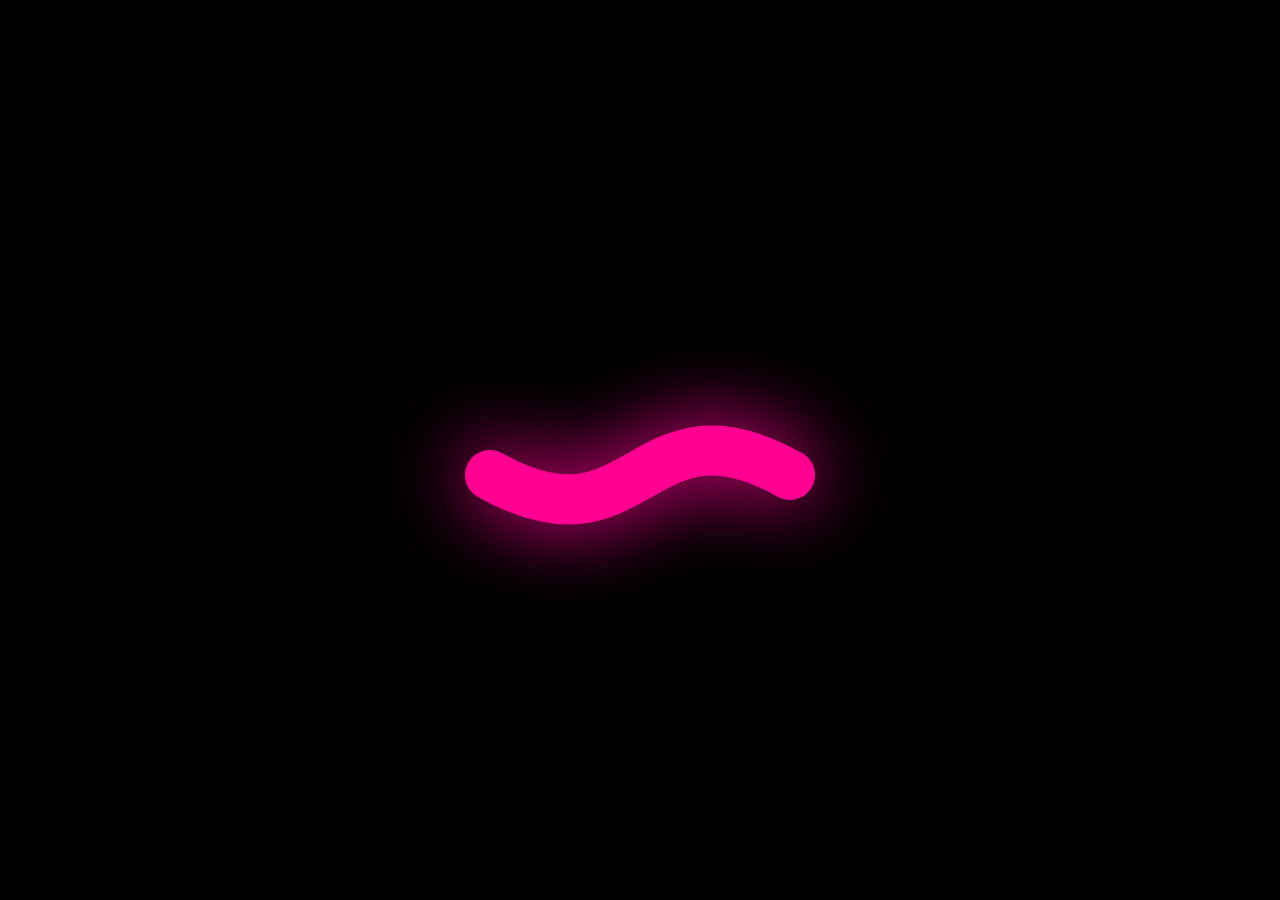
<file: elec-line.html>
<!DOCTYPE html>
<html lang="en">
<head>
  <meta charset="UTF-8">
  <meta name="viewport" content="width=device-width, initial-scale=1.0">
  <title>Electic Line Animation Effect</title>
  <link rel="stylesheet" href="css/elec-line.css">
</head>
<body>
  <svg>
    <path></path>
  </svg>
  <svg>
    <path></path>
  </svg>
  
</body>
</html>
</file>
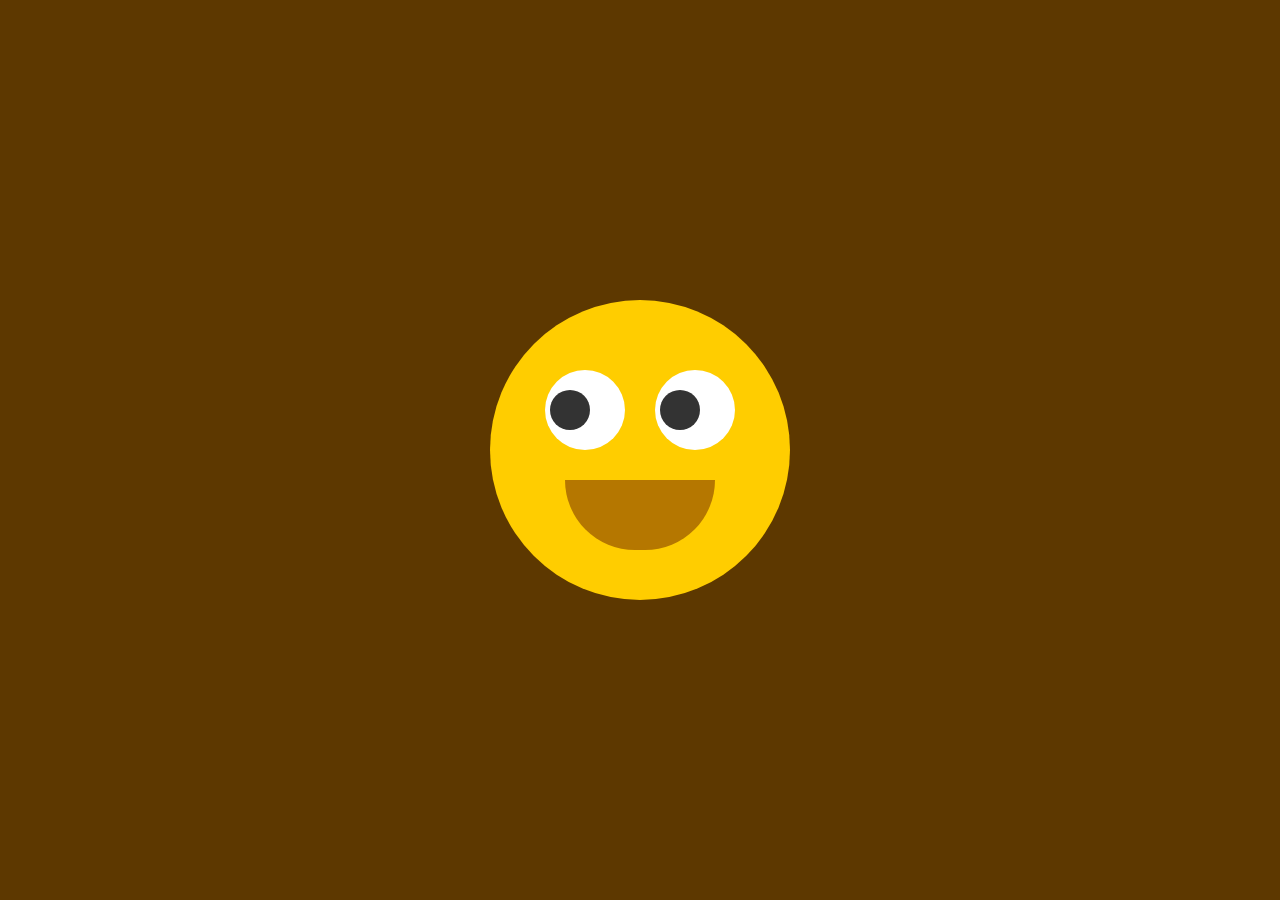
<file: eye-move.html>
<!DOCTYPE html>
<html lang="en">
<head>
  <meta charset="UTF-8">
  <meta name="viewport" content="width=device-width, initial-scale=1.0">
  <title>Eye Ball Move on Mousemove</title>
  <link rel="stylesheet" href="css/eye-move.css">
</head>
<body>
  <div class="face">
    <div class="eyes">
      <div class="eye"></div>
      <div class="eye"></div>
    </div>
  </div>


  <script>
    document.querySelector('body')
    .addEventListener('mousemove', eyeball) ;

    function eyeball(){
      var eye = document.querySelectorAll('.eye');
      eye.forEach(function(eye){
        let x = (eye.getBoundingClientRect().left) + (eye.clientWidth/2);
        let y = (eye.getBoundingClientRect().top) + (eye.clientHeight/2);

        let radian = Math.atan2(event.pageX - x, event.pageY - y) ;

        let rot = (radian * (180/Math.PI) * -1) + 270 ;

        eye.style.transform = "rotate("+ rot +"deg)"
      })
    }
  </script>
  
</body>
</html>
</file>
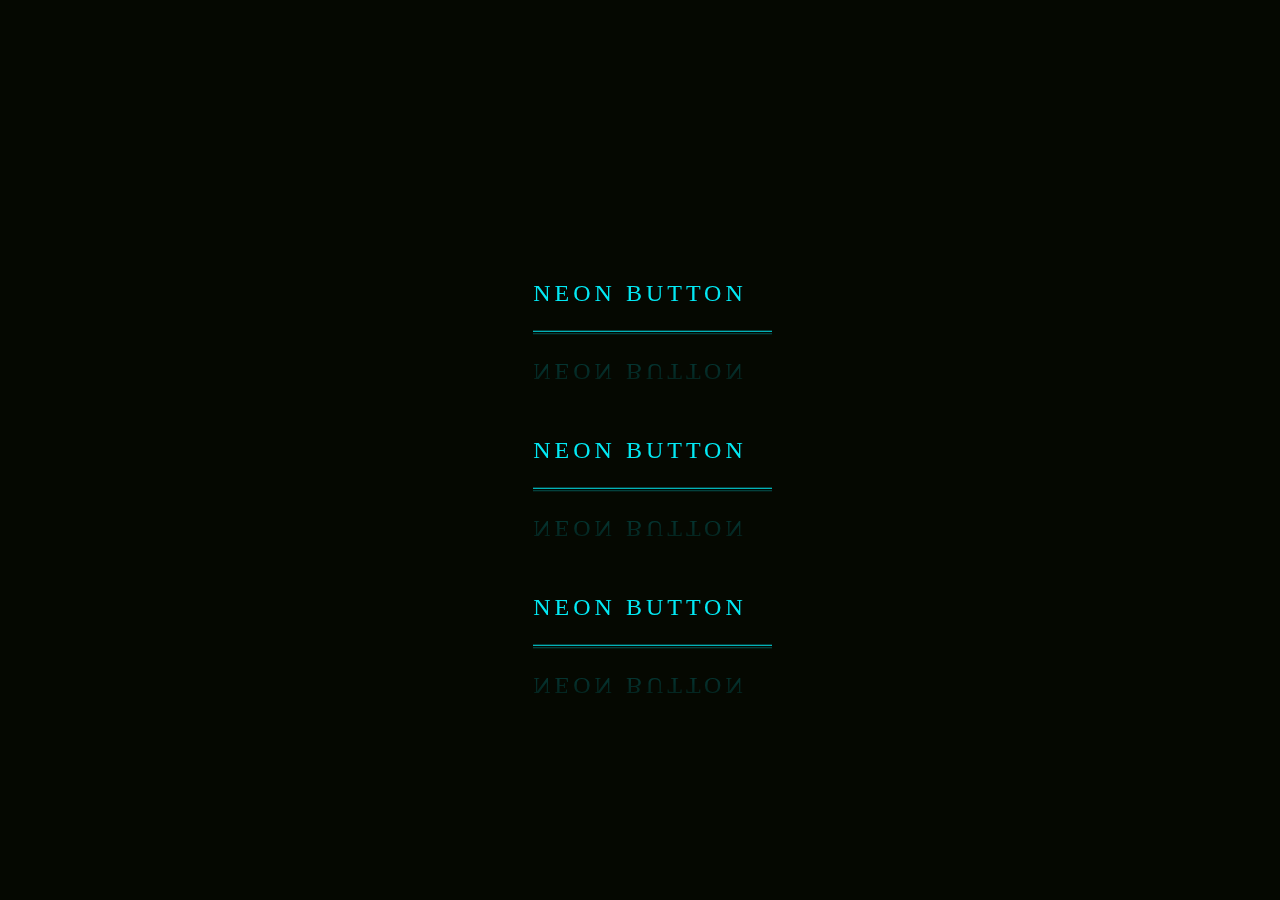
<file: neon-light.html>
<!DOCTYPE html>
<html lang="en">
<head>
  <meta charset="UTF-8">
  <meta name="viewport" content="width=device-width, initial-scale=1.0">
  <title>Neon Light Button hover effects</title>
  <link rel="stylesheet" href="css/style.css">
</head>
<body>

  <a href="#">
    <span></span>
    <span></span>
    <span></span>
    <span></span>
    Neon Button
  </a>

  
  <a href="#">
    <span></span>
    <span></span>
    <span></span>
    <span></span>
    Neon Button
  </a>

  
  <a href="#">
    <span></span>
    <span></span>
    <span></span>
    <span></span>
    Neon Button
  </a>

  
</body>
</html>
</file>
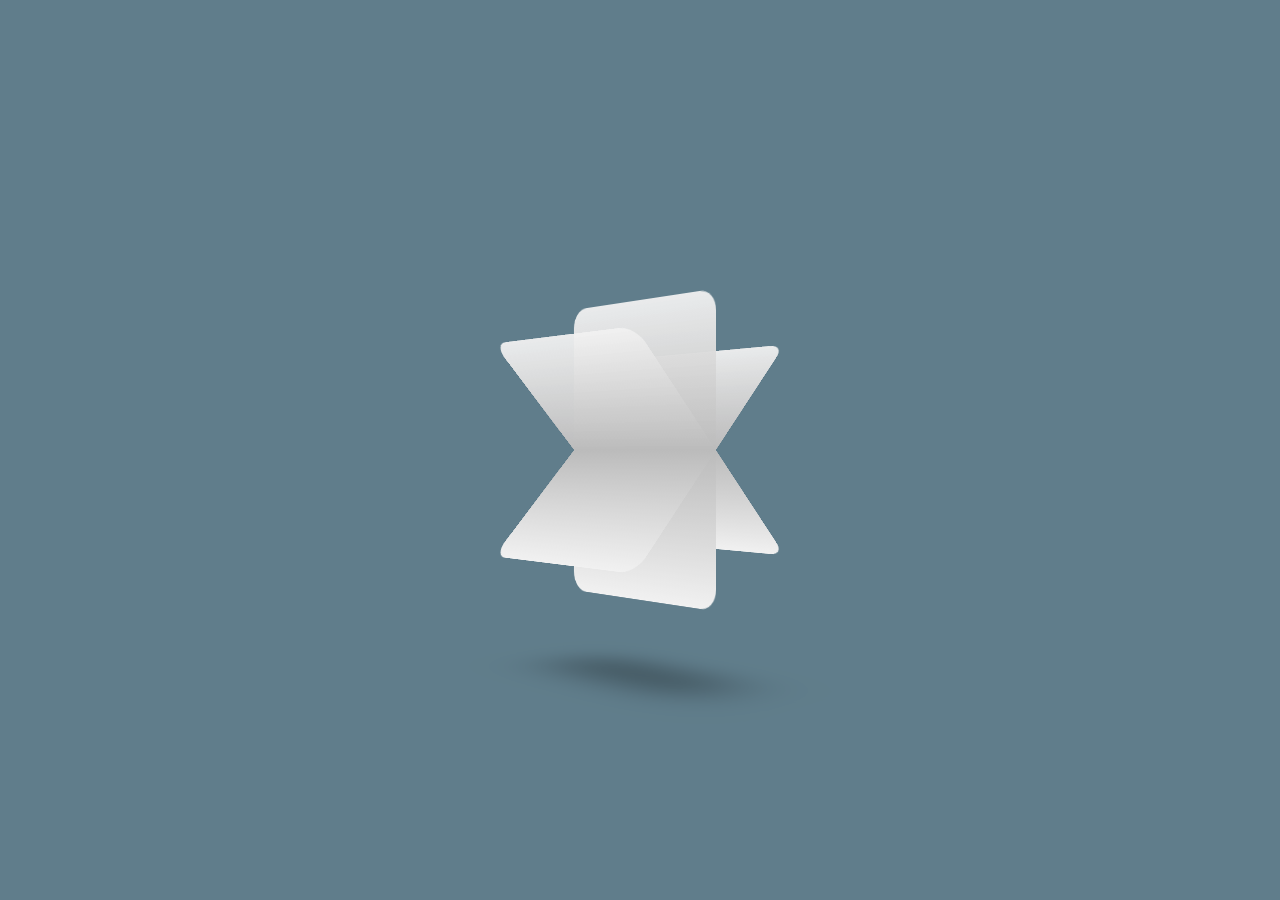
<file: rotate-fan.html>
<!DOCTYPE html>
<html lang="en">
<head>
  <meta charset="UTF-8">
  <meta name="viewport" content="width=device-width, initial-scale=1.0">
  <title>CSS 3D Rotation</title>
  <link rel="stylesheet" href="css/rotate-fan.css">
</head>
<body>
  <div class="box">
    <div>
      <span></span>
      <span></span>
      <span></span>
      <span></span>
    </div>
  </div>
</body>
</html>
</file>
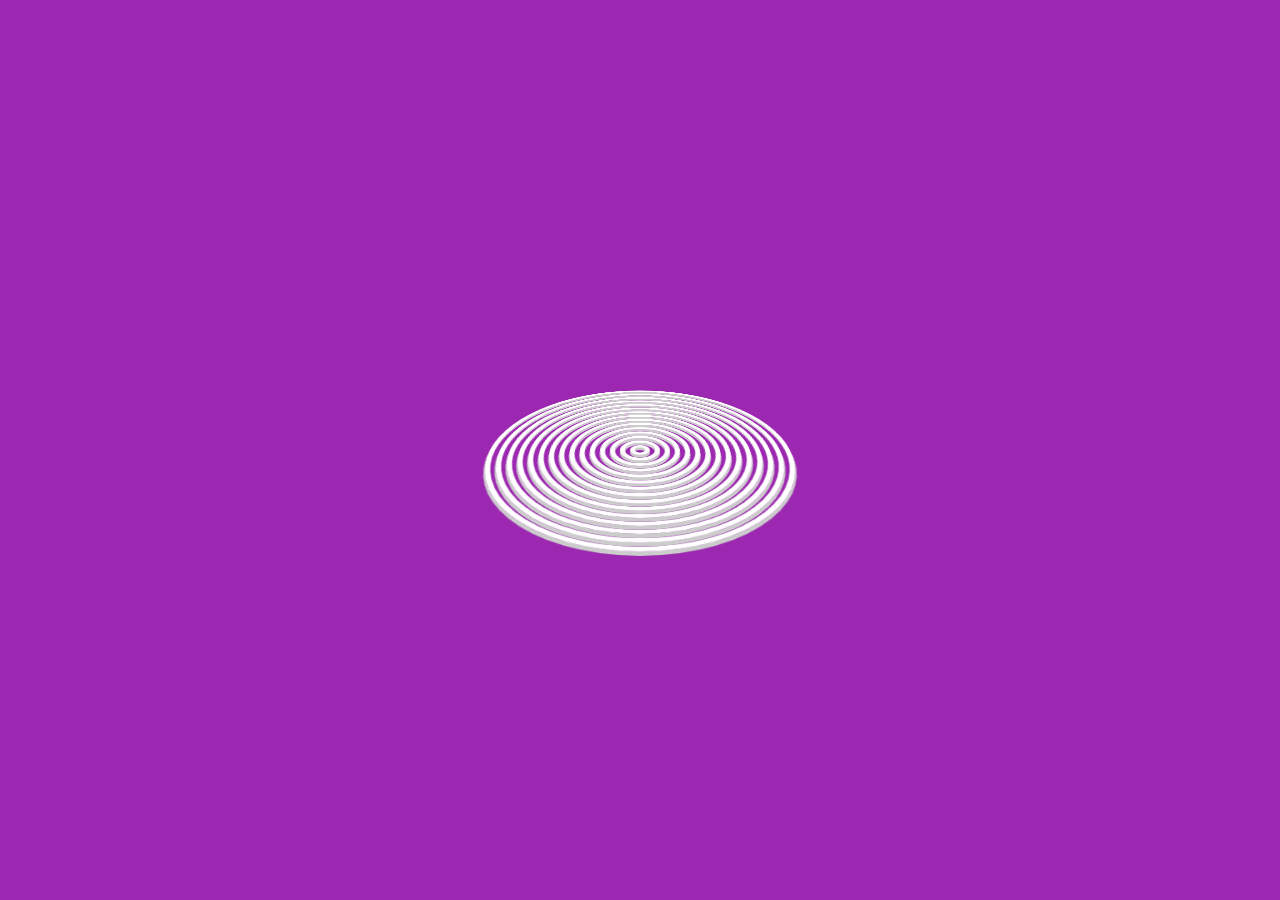
<file: waby-circle.html>
<!DOCTYPE html>
<html lang="en">
<head>
  <meta charset="UTF-8">
  <meta name="viewport" content="width=device-width, initial-scale=1.0">
  <title>3D Wavy Circle Loading Animation</title>
  <link rel="stylesheet" href="css/waby-circle.css">
</head>
<body>
  <div class="loader">
    <span></span>
    <span></span>
    <span></span>
    <span></span>
    <span></span>
    <span></span>
    <span></span>
    <span></span>
    <span></span>
    <span></span>
    <span></span>
    <span></span>
    <span></span>
    <span></span>
    <span></span>
  </div>
</body>
</html>
</file>
<file: css/elec-line.css>
*{
  margin: 0;
  padding: 0;
}
body{
  display: flex;
  justify-content: center;
  align-items: center;
  min-height: 100vh;
  background: #000;
}
svg{
  position: absolute;
  width: 400px;
  fill: none;
}

svg:nth-child(2){
  filter: blur(40px);
}

svg path
{
  d: path("M0,25 C150,110 150,-60 300,25");

  stroke: #ff0092;
  stroke-width: 50;
  stroke-linecap: round;
  transform: translate(50px, 50%);
  animation: animate 2s ease-in-out infinite;

}

@keyframes animate{
  0%{
    stroke: #ff0092;
    d: path("M0,25 C150,110 150,-60 300,25");
  }
  50%{
    stroke: #00ff00;
    d: path("M0,25 C160,-50 140,110 300,25");
  }
}
</file>
<file: css/eye-move.css>
*{
  margin: 0;
  padding: 0;
  box-sizing: border-box;
}

body{
  display: flex;
  justify-content: center;
  align-items: center;
  min-height: 100vh;
  background: #5d3800;
}
.face{
  position: relative;
  width: 300px;
  height: 300px;
  border-radius: 50%;
  background: #ffcd00;
  display: flex;
  justify-content: center;
  align-items: center;
}
.face::before{
  content: '';
  position: absolute;
  top: 180px;
  width: 150px;
  height: 70px;
  background: #b57700;
  border-bottom-left-radius: 70px;
  border-bottom-right-radius: 70px;
  transition: 0.5s;
}
.face:hover::before{
  top: 210px;
  width: 150px;
  height: 20px;
  background: #b57700;
  border-bottom-left-radius: 0px;
  border-bottom-right-radius: 0px;
}

.eyes{
  position: relative;
  top: -40px;
  display: flex;
}
.eyes .eye
{
  position: relative;
  width: 80px;
  height: 80px;
  display: block;
  background: #fff;
  margin: 0 15px;
  border-radius: 50%;
}
.eyes .eye::before
{
  content: '';
  position: absolute;
  top: 50%;
  left: 25px;
  transform: translate(-50%, -50%);
  width: 40px;
  height: 40px;
  background: #333;
  border-radius: 50%;


}
</file>
<file: css/style.css>
/*  */
*{
margin: 0;
padding: 0;
font-family: consolus;
box-sizing: border-box;
}

body{
  display: flex;
  justify-content: center;
  align-items: center;
  min-height: 100vh;
  flex-direction: column;
  background: #050801;

}
a{
  position: relative;
  display: inline-block;
  padding: 25px ;
  margin: 40px 0px;
  color: #03e9f4;
  font-size: 24px;
  text-decoration: none;
  text-transform: uppercase;
  transition: 0.5s;
  letter-spacing: 4px;
  overflow: hidden;
  /* for reflect */
  -webkit-box-reflect: below 1px linear-gradient(transparent, #0005) ;

}

a:hover{
  background: #03e9f4;
  color: #050801;
  box-shadow: 0 0 5px #03e9f4,
              0 0 25px #03e9f4,
              0 0 50px #03e9f4,
              0 0 200px #03e9f4;
  
   /* for reflect */
   /* -webkit-box-reflect: below 1px linear-gradient(transparent, #0005) ; */
}

a span{
  position: absolute;
  display: block;
}

a span:nth-child(1){
  top: 0;
  left: -100%;
  width: 100%;
  height: 2px;
  background: linear-gradient(180deg,transparent, #03e9f4);
  animation: animate1 1s linear infinite;

}

@keyframes animate1
{
  0%
  {
    left: -100%;
  }
  50%, 100%
  {
    left: 100%;
  }
}


a span:nth-child(2){
  top: -100%;
  right: 0;
  width: 2px;
  height: 100%;
  background: linear-gradient(90deg,transparent, #03e9f4);
  animation: animate2 1s linear infinite;
  animation-delay: 0.25s;

}

@keyframes animate2
{
  0%
  {
    top: -100%;
  }
  50%, 100%
  {
    top: 100%;
  }
}


a span:nth-child(3){
  bottom: 0;
  right: -100%0;
  width: 100%;
  height: 2px;
  background: linear-gradient(2700deg,transparent, #03e9f4);
  animation: animate3 1s linear infinite;
  animation-delay: 0.5s;

}

@keyframes animate3
{
  0%
  {
    right: -100%;
  }
  50%, 100%
  {
    right: 100%;
  }
}


a span:nth-child(4){
  bottom: -100%;
  left: 0;
  width: 2px;
  height: 100%;
  background: linear-gradient(360deg,transparent, #03e9f4);
  animation: animate4 1s linear infinite;
  animation-delay: 0.75s;

}

@keyframes animate4
{
  0%
  {
    bottom: -100%;
  }
  50%, 100%
  {
    bottom: 100%;
  }
}
</file>
<file: css/rotate-fan.css>
body{
  margin: 0;
  padding: 0;
  background: #607d8b;
}

.box
{
  position: absolute;
  top: calc(50% - 150px);
  left:calc(50% - 100px);
  transform: perspective(1000px) rotateY(-45deg);
  width: 200px;
  height: 300px;
  transform-style: preserve-3d;
  /* background: #fff; */
  /* border: 2px solid red; */
}
.box::before
{
  content: '';
  position: absolute;
  bottom: -100px;
  left: 0;
  width: 100%;
  height: 50px;
  background: #000;
  filter: blur(40px);
  opacity: 0.5;
  transform: rotateX(90deg);

}

.box div{
  position: absolute;
  top: 0;
  left: 0;
  width: 100%;
  height: 100%;
  transform-style: preserve-3d;
  animation: animate 5s linear infinite;

}
.box div span{
  position: absolute;
  top: 0;
  left: 0;
  display: block;
  width: 100%;
  height: 100%;
  background: linear-gradient(0deg, #f1f1f1, #bbb, #f1f1f1f1);
  border-radius: 20px;
}
.box div span:nth-child(1)
{
  transform: rotateX(0deg);
}
.box div span:nth-child(2)
{
  transform: rotateX(45deg);
}
.box div span:nth-child(3)
{
  transform: rotateX(-45deg);
}
.box div span:nth-child(4)
{
  transform: rotateX(90deg);
}

@keyframes animate
{
  0%{
    transform: perspective(1000px) rotateX(0deg);
  }
  100%{
    transform: perspective(1000px) rotateX(359deg);
  }
}
</file>
<file: css/waby-circle.css>
/* ---------------------                     waby-circle                   */
*{
  margin: 0;
  padding: 0;
  
  }
body{
  display: flex;
  justify-content: center;
  align-items: center;
  min-height: 100vh;

  background: #9c27b0;

}

.loader{
  position: relative;
  width: 300px;
  height: 300px;
  transform-style: preserve-3d;
  transform: perspective(500px) rotateX(60deg);
}
.loader span{
  position: absolute;
  display: block;
  border: 5px solid #fff;
  box-shadow: 0 5px 0 #ccc,
              inset 0 5px 0 #ccc;
  
  box-sizing: border-box;
  border-radius: 50%;
  animation: animate 3s ease-in-out infinite;
}

@keyframes animate
{
  0%, 100%{
    transform: translateZ(-100px);
  }
  50%{
    transform: translateZ(100px);
  }
}




.loader span:nth-child(1)
{
  top: 0;
  bottom: 0;
  left: 0;
  right: 0;
  animation-delay: 1.4s;
}
.loader span:nth-child(2)
{
  top: 10px;
  bottom: 10px;
  left: 10px;
  right: 10px;
  animation-delay: 1.3s;
}
.loader span:nth-child(3)
{
  top: 20px;
  bottom: 20px;
  left: 20px;
  right: 20px;
  animation-delay: 1.2s;
}
.loader span:nth-child(4)
{
  top: 30px;
  bottom: 30px;
  left: 30px;
  right: 30px;
  animation-delay: 1.1s;
}
.loader span:nth-child(5)
{
  top: 40px;
  bottom: 40px;
  left: 40px;
  right: 40px;
  animation-delay: 1s;
}
.loader span:nth-child(6)
{
  top: 50px;
  bottom: 50px;
  left: 50px;
  right: 50px;
  animation-delay: 0.9s;
}
.loader span:nth-child(7)
{
  top: 60px;
  bottom: 60px;
  left: 60px;
  right: 60px;
  animation-delay: 0.8s;
}
.loader span:nth-child(8)
{
  top: 70px;
  bottom: 70px;
  left: 70px;
  right: 70px;
  animation-delay: 0.7s;
}
.loader span:nth-child(9)
{
  top: 80px;
  bottom: 80px;
  left: 80px;
  right: 80px;
  animation-delay: 0.6s;
}
.loader span:nth-child(10)
{
  top: 90px;
  bottom: 90px;
  left: 90px;
  right: 90px;
  animation-delay: 0.5s;
}
.loader span:nth-child(11)
{
  top: 100px;
  bottom: 100px;
  left: 100px;
  right: 100px;
  animation-delay: 0.4s;
}
.loader span:nth-child(12)
{
  top: 110px;
  bottom: 110px;
  left: 110px;
  right: 110px;
  animation-delay: 0.3s;
}
.loader span:nth-child(13)
{
  top: 120px;
  bottom: 120px;
  left: 120px;
  right: 120px;
  animation-delay: 0.2s;
}
.loader span:nth-child(14)
{
  top: 130px;
  bottom: 130px;
  left: 130px;
  right: 130px;
  animation-delay: 0.1s;
}
.loader span:nth-child(15)
{
  top: 140px;
  bottom: 140px;
  left: 140px;
  right: 140px;
  animation-delay: 0s;
}
</file>
